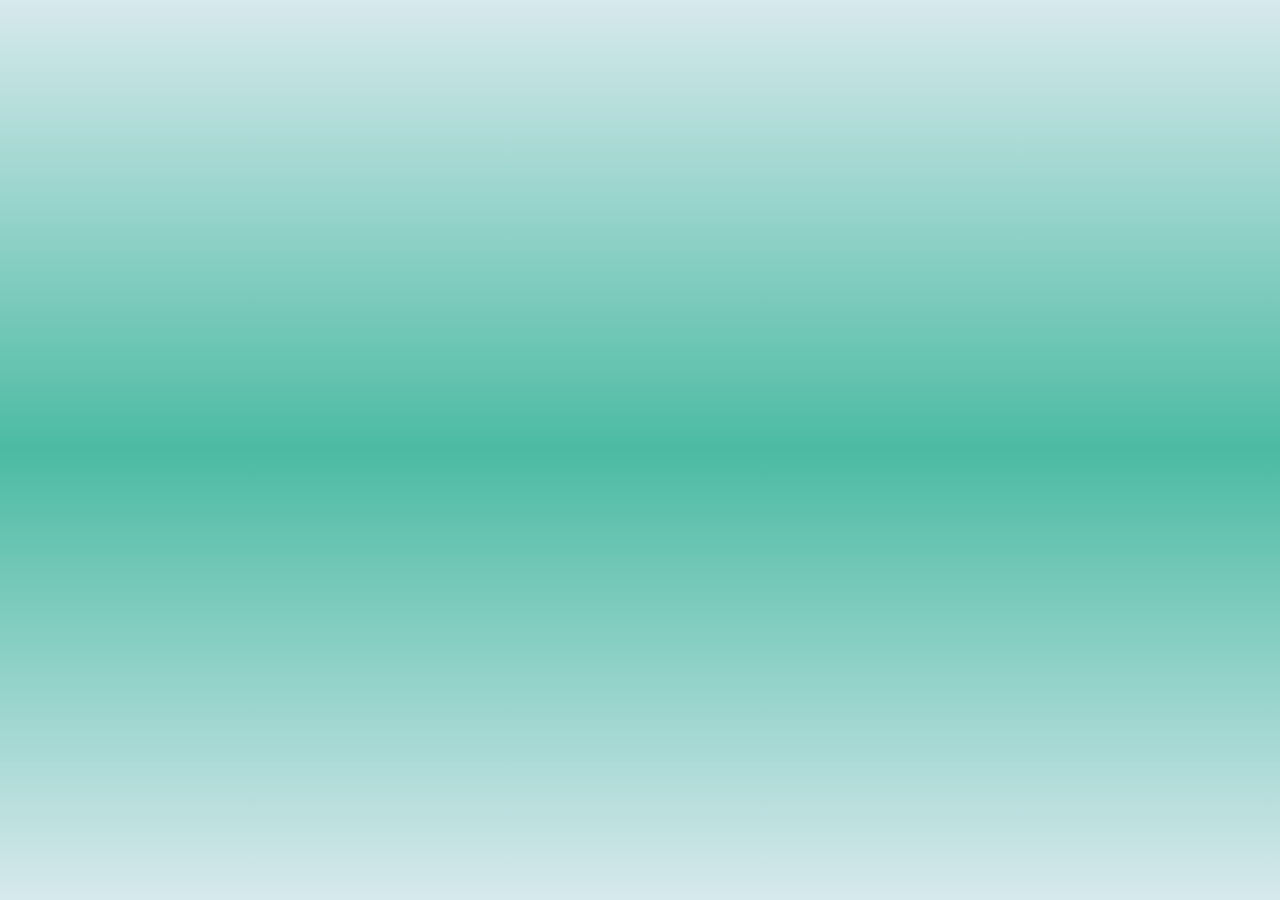
<file: Artigos/artigos.html>
<!DOCTYPE html>
<html lang="pt-br">
<head>
    <meta charset="UTF-8">
    <meta name="viewport" content="width=device-width, initial-scale=1.0">
    <title>Artigos Mente Aberta</title>
    <link rel="stylesheet" href="estilos/estilo.css">
</head>
<body>
    
</body>
</html>
</file>
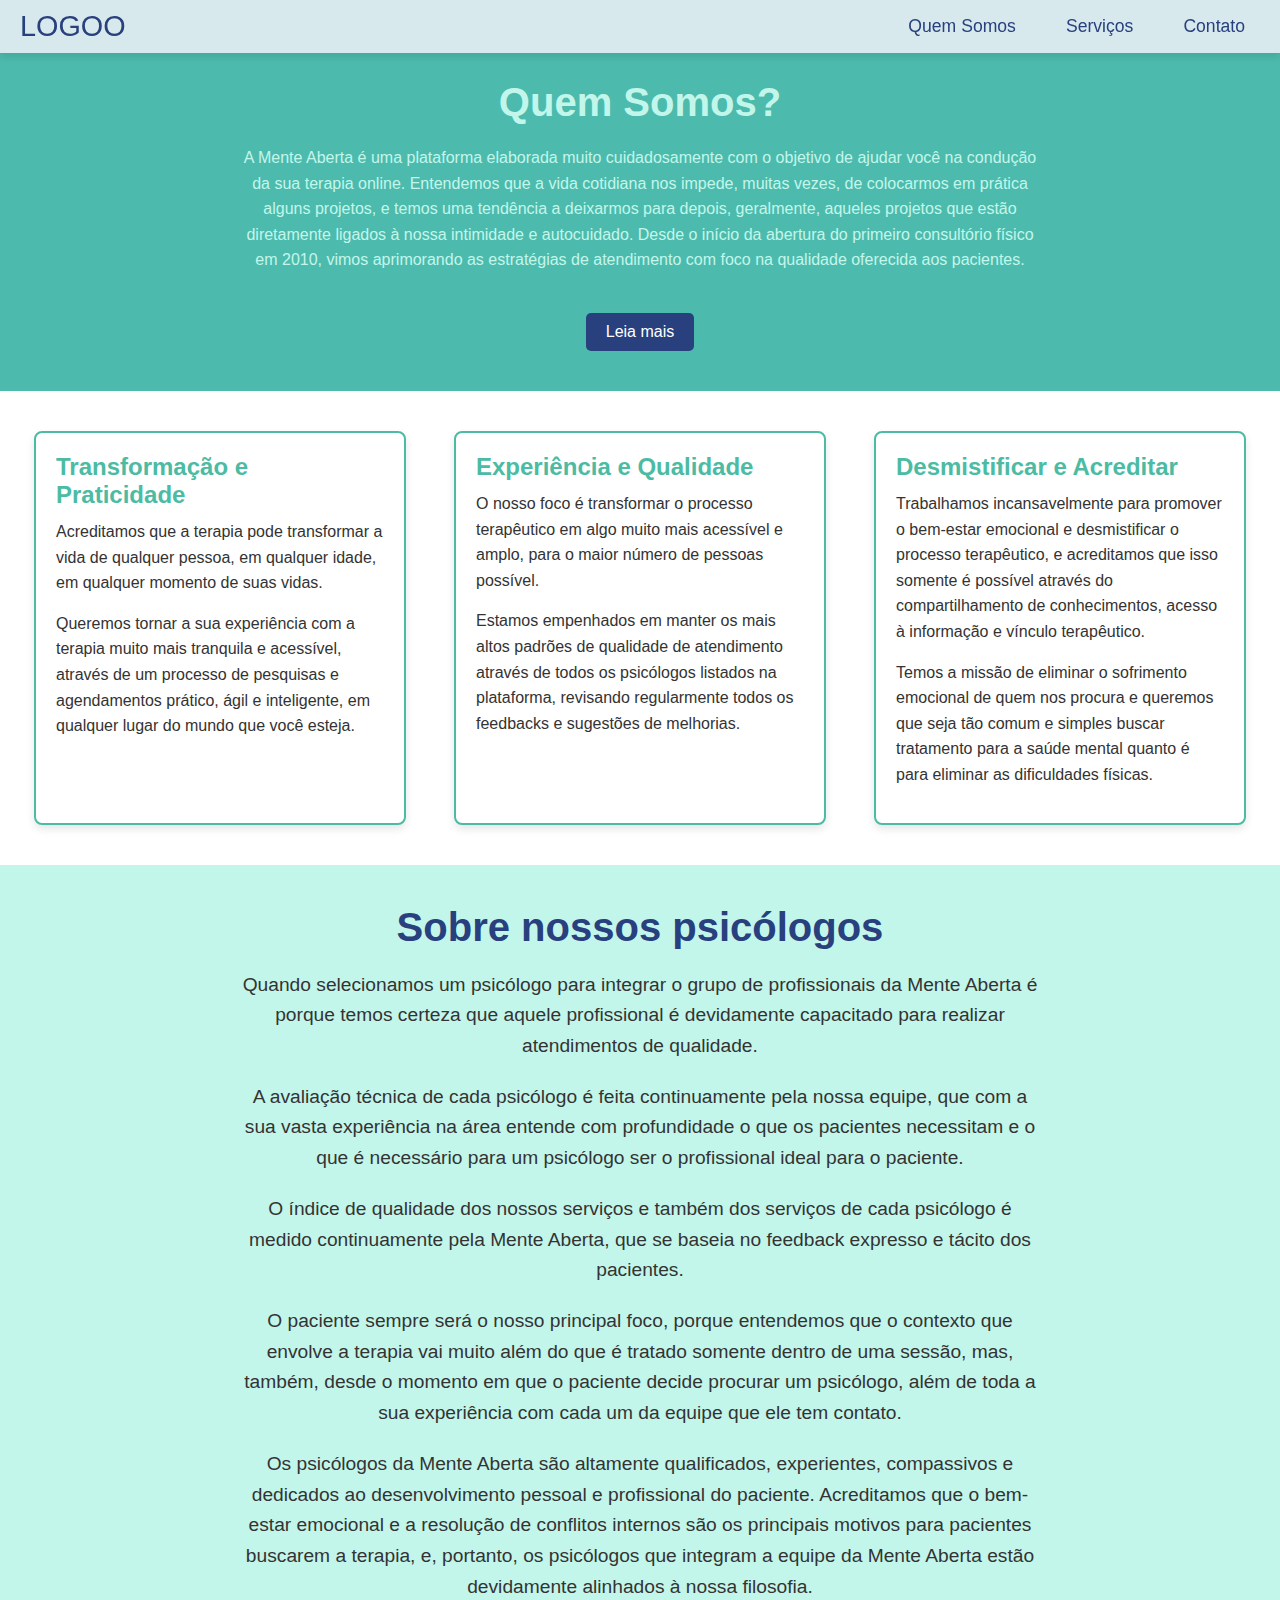
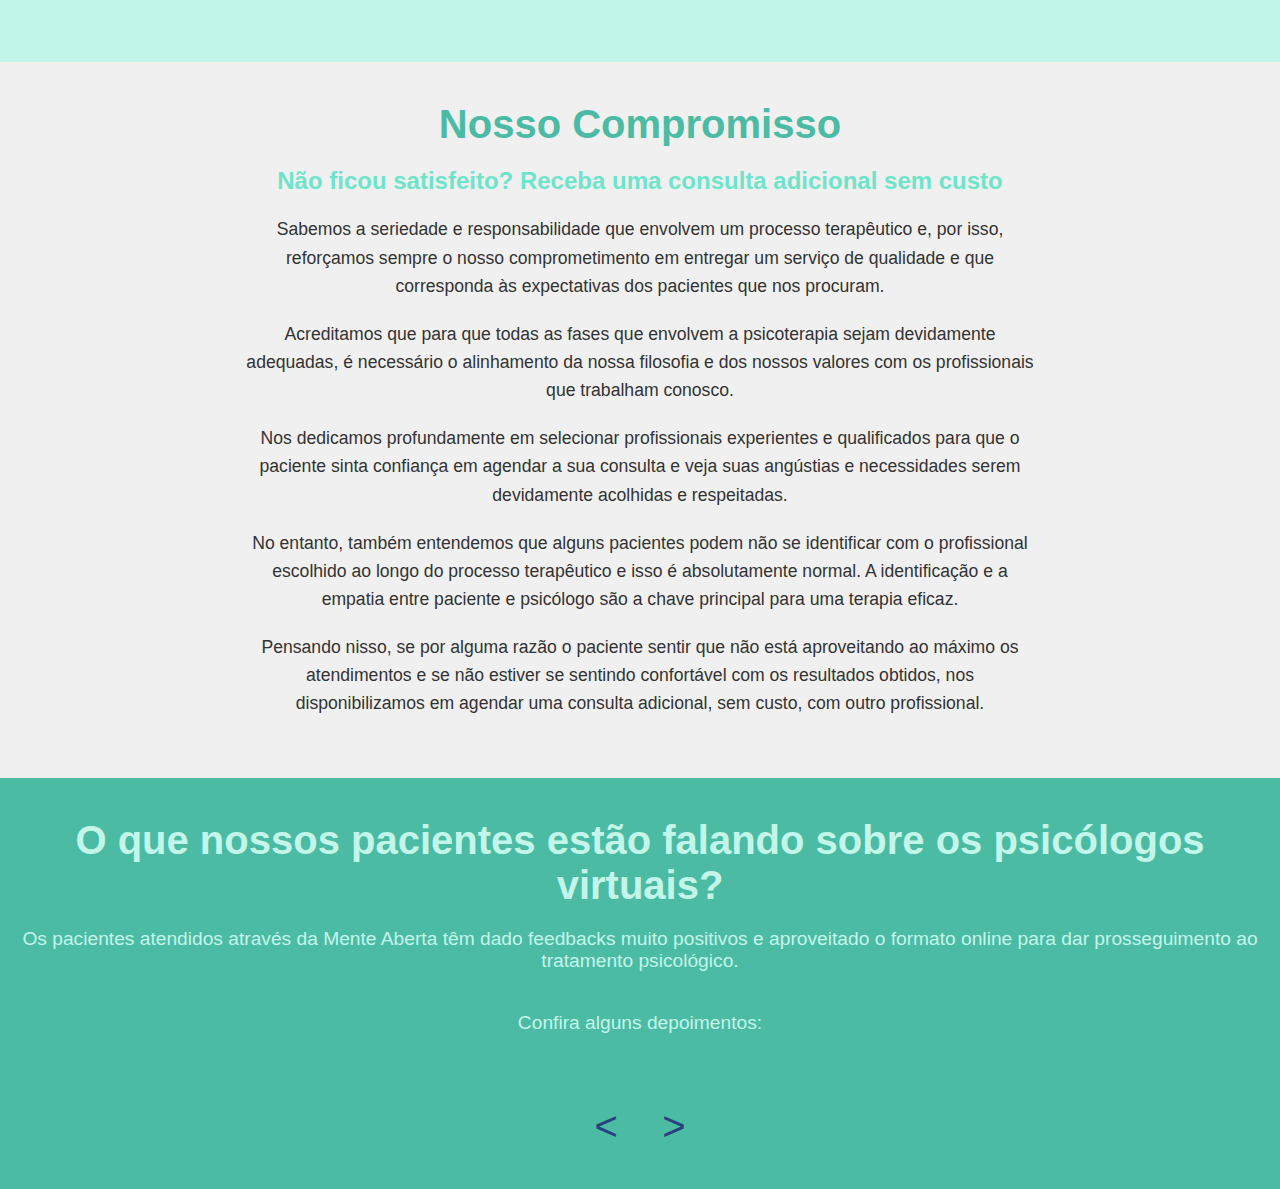
<file: quem/quem.html>
<!DOCTYPE html>
<html lang="pt-br">
<head>
    <meta charset="UTF-8">
    <meta name="viewport" content="width=device-width, initial-scale=1.0">
    <title>Quem Somos</title>
    <link rel="stylesheet" href="style.css">
    <script src="script.js"></script>
</head>
<body>

    <!-- Navbar -->
    <header>
        <nav class="navbar">
            <div class="logo">
                <a href="#">LOGOO</a> <!-- Logo ou nome do site -->
            </div>
            <div class="menu-toggle" id="menuToggle">
                <span class="bar"></span>
                <span class="bar"></span>
                <span class="bar"></span>
            </div>
            <ul class="nav-links" id="navLinks">
                <li><a href="#quem-somos">Quem Somos</a></li>
                <li><a href="#servicos">Serviços</a></li>
                <li><a href="#contato">Contato</a></li>
            </ul>
        </nav>
    </header>

    <!-- Seção Quem Somos -->
    <section class="quem-somos" id="quem-somos">
        <h1>Quem Somos?</h1>
        <p class="texto-intro">
            A Mente Aberta é uma plataforma elaborada muito cuidadosamente com o objetivo de ajudar você na condução da sua terapia online. Entendemos que a vida cotidiana nos impede, muitas vezes, de colocarmos em prática alguns projetos, e temos uma tendência a deixarmos para depois, geralmente, aqueles projetos que estão diretamente ligados à nossa intimidade e autocuidado.

Desde o início da abertura do primeiro consultório físico em 2010, vimos aprimorando as estratégias de atendimento com foco na qualidade oferecida aos pacientes.
        </p>
        <p class="texto-completo">
         E temos como fundamento que essa qualidade precisa acontecer tanto no que é tratado dentro de uma sessão de terapia, quanto no conforto e bem-estar do local em que o paciente é atendido.

            Pensando em tudo isso, sabemos que nada melhor do que o conforto de nossas casas ou de ambientes que nos trazem conforto e privacidade, para nos sentirmos completamente acolhidos e seguros para falarmos sobre as nossas questões mais internas.
            
            Para que isso se torne possível, a Mente Aberta foi pensada para que a sua experiência com a terapia seja de qualidade e, principalmente, que seja no ambiente em que você se sentir mais confortável. A nossa plataforma foi pensada detalhadamente para que você tenha acesso rápido e fácil a todas as informações necessárias, desde a escolha do seu psicólogo até a marcação da sua consulta, nos horários e valores adequados para você.
        </p>
        <button id="leiaMaisBtn">Leia mais</button>
    </section>

    <!-- Cards -->
    <section class="cards">
        <div class="card">
            <h2>Transformação e Praticidade</h2>
            <p>Acreditamos que a terapia pode transformar a vida de qualquer pessoa, em qualquer idade, em qualquer momento de suas vidas.</p>
            <p>Queremos tornar a sua experiência com a terapia muito mais tranquila e acessível, através de um processo de pesquisas e agendamentos prático, ágil e inteligente, em qualquer lugar do mundo que você esteja.</p>
        </div>
        <div class="card">
            <h2>Experiência e Qualidade</h2>
            <p>O nosso foco é transformar o processo terapêutico em algo muito mais acessível e amplo, para o maior número de pessoas possível.</p>
            <p>Estamos empenhados em manter os mais altos padrões de qualidade de atendimento através de todos os psicólogos listados na plataforma, revisando regularmente todos os feedbacks e sugestões de melhorias.</p>
        </div>
        <div class="card">
            <h2>Desmistificar e Acreditar</h2>
            <p>Trabalhamos incansavelmente para promover o bem-estar emocional e desmistificar o processo terapêutico, e acreditamos que isso somente é possível através do compartilhamento de conhecimentos, acesso à informação e vínculo terapêutico.</p>
            <p>Temos a missão de eliminar o sofrimento emocional de quem nos procura e queremos que seja tão comum e simples buscar tratamento para a saúde mental quanto é para eliminar as dificuldades físicas.</p>
        </div>
    </section>

    <script src="script.js"></script>

    <!-- Seção Sobre Nossos Psicólogos -->
<section class="sobre-psicologos" id="sobre-psicologos">
    <h1>Sobre nossos psicólogos</h1>
    <p class="texto-sobre">
        Quando selecionamos um psicólogo para integrar o grupo de profissionais da Mente Aberta é porque temos certeza que aquele profissional é devidamente capacitado para realizar atendimentos de qualidade.
    </p>
    <p class="texto-sobre">
        A avaliação técnica de cada psicólogo é feita continuamente pela nossa equipe, que com a sua vasta experiência na área entende com profundidade o que os pacientes necessitam e o que é necessário para um psicólogo ser o profissional ideal para o paciente.
    </p>
    <p class="texto-sobre">
        O índice de qualidade dos nossos serviços e também dos serviços de cada psicólogo é medido continuamente pela Mente Aberta, que se baseia no feedback expresso e tácito dos pacientes.
    </p>
    <p class="texto-sobre">
        O paciente sempre será o nosso principal foco, porque entendemos que o contexto que envolve a terapia vai muito além do que é tratado somente dentro de uma sessão, mas, também, desde o momento em que o paciente decide procurar um psicólogo, além de toda a sua experiência com cada um da equipe que ele tem contato.
    </p>
    <p class="texto-sobre">
        Os psicólogos da Mente Aberta são altamente qualificados, experientes, compassivos e dedicados ao desenvolvimento pessoal e profissional do paciente. Acreditamos que o bem-estar emocional e a resolução de conflitos internos são os principais motivos para pacientes buscarem a terapia, e, portanto, os psicólogos que integram a equipe da Mente Aberta estão devidamente alinhados à nossa filosofia.
    </p>
</section>

<!-- Seção Nosso Compromisso -->
<section class="nosso-compromisso" id="nosso-compromisso">
    <h1>Nosso Compromisso</h1>
    <p class="destaque">Não ficou satisfeito? Receba uma consulta adicional sem custo</p>
    <p class="texto-compromisso">
        Sabemos a seriedade e responsabilidade que envolvem um processo terapêutico e, por isso, reforçamos sempre o nosso comprometimento em entregar um serviço de qualidade e que corresponda às expectativas dos pacientes que nos procuram.
    </p>
    <p class="texto-compromisso">
        Acreditamos que para que todas as fases que envolvem a psicoterapia sejam devidamente adequadas, é necessário o alinhamento da nossa filosofia e dos nossos valores com os profissionais que trabalham conosco.
    </p>
    <p class="texto-compromisso">
        Nos dedicamos profundamente em selecionar profissionais experientes e qualificados para que o paciente sinta confiança em agendar a sua consulta e veja suas angústias e necessidades serem devidamente acolhidas e respeitadas.
    </p>
    <p class="texto-compromisso">
        No entanto, também entendemos que alguns pacientes podem não se identificar com o profissional escolhido ao longo do processo terapêutico e isso é absolutamente normal. A identificação e a empatia entre paciente e psicólogo são a chave principal para uma terapia eficaz.
    </p>
    <p class="texto-compromisso">
        Pensando nisso, se por alguma razão o paciente sentir que não está aproveitando ao máximo os atendimentos e se não estiver se sentindo confortável com os resultados obtidos, nos disponibilizamos em agendar uma consulta adicional, sem custo, com outro profissional.
    </p>
</section>

<!-- Seção Depoimentos -->
<section class="depoimentos" id="depoimentos">
    <h1>O que nossos pacientes estão falando sobre os psicólogos virtuais?</h1>
    <p>
        Os pacientes atendidos através da Mente Aberta têm dado feedbacks muito positivos e aproveitado o formato online para dar prosseguimento ao tratamento psicológico.
    </p>
    <p>Confira alguns depoimentos:</p>

    <!-- Depoimentos - Contêiner com botão para alternar -->
    <div class="depoimento-container">
        <!-- Comentário 1 -->
        <div class="depoimento" id="depoimento1">
            <div class="stars">&#9733;&#9733;&#9733;&#9733;&#9733;</div>
            <p class="comentario">"Ótimos atendimentos e psicóloga espetacular, irei voltar o mais breve possível."</p>
            <p class="nome">João Silva</p>
        </div>
        <!-- Comentário 2 -->
        <div class="depoimento" id="depoimento2">
            <div class="stars">&#9733;&#9733;&#9733;&#9733;&#9733;</div>
            <p class="comentario">"A terapia online tem sido muito eficaz, me sinto muito mais tranquilo e confiante!"</p>
            <p class="nome">Maria Oliveira</p>
        </div>
        <!-- Comentário 3 -->
        <div class="depoimento" id="depoimento3">
            <div class="stars">&#9733;&#9733;&#9733;&#9733;&#9733;</div>
            <p class="comentario">"Fiquei muito feliz com o progresso, a psicóloga foi super atenciosa e acolhedora."</p>
            <p class="nome">Carlos Pereira</p>
        </div>
        <!-- Comentário 4 -->
        <div class="depoimento" id="depoimento4">
            <div class="stars">&#9733;&#9733;&#9733;&#9733;&#9733;</div>
            <p class="comentario">"O processo terapêutico foi extremamente acolhedor e me ajudou muito!"</p>
            <p class="nome">Luciana Almeida</p>
        </div>
        <!-- Comentário 5 -->
        <div class="depoimento" id="depoimento5">
            <div class="stars">&#9733;&#9733;&#9733;&#9733;&#9733;</div>
            <p class="comentario">"Muito bom! A terapia online é prática e o psicólogo foi muito empático."</p>
            <p class="nome">Fernando Souza</p>
        </div>
        <!-- Comentário 6 -->
        <div class="depoimento" id="depoimento6">
            <div class="stars">&#9733;&#9733;&#9733;&#9733;&#9733;</div>
            <p class="comentario">"Senti um grande alívio e estou muito feliz com o atendimento!"</p>
            <p class="nome">Isabela Costa</p>
        </div>
        <!-- Comentário 7 -->
        <div class="depoimento" id="depoimento7">
            <div class="stars">&#9733;&#9733;&#9733;&#9733;&#9733;</div>
            <p class="comentario">"Excelente! Me senti ouvido e acolhido em todas as etapas."</p>
            <p class="nome">Roberto Ferreira</p>
        </div>
        <!-- Comentário 8 -->
        <div class="depoimento" id="depoimento8">
            <div class="stars">&#9733;&#9733;&#9733;&#9733;&#9733;</div>
            <p class="comentario">"Profissional muito competente e qualificado. Me ajudou a ver a vida de outra forma."</p>
            <p class="nome">Paula Martins</p>
        </div>
        <!-- Comentário 9 -->
        <div class="depoimento" id="depoimento9">
            <div class="stars">&#9733;&#9733;&#9733;&#9733;&#9733;</div>
            <p class="comentario">"A experiência foi ótima, a psicóloga foi muito compreensiva e prestativa."</p>
            <p class="nome">Lucas Ribeiro</p>
        </div>
        <!-- Comentário 10 -->
        <div class="depoimento" id="depoimento10">
            <div class="stars">&#9733;&#9733;&#9733;&#9733;&#9733;</div>
            <p class="comentario">"Foi um atendimento muito eficiente e transformador. Recomendo muito!"</p>
            <p class="nome">Fernanda Santos</p>
        </div>
        <!-- Comentário 11 -->
        <div class="depoimento" id="depoimento11">
            <div class="stars">&#9733;&#9733;&#9733;&#9733;&#9733;</div>
            <p class="comentario">"As consultas foram muito proveitosas e eficazes, aprendi muito sobre mim!"</p>
            <p class="nome">Ricardo Lima</p>
        </div>
        <!-- Comentário 12 -->
        <div class="depoimento" id="depoimento12">
            <div class="stars">&#9733;&#9733;&#9733;&#9733;&#9733;</div>
            <p class="comentario">"Foi uma experiência incrível. Recomendo para quem busca apoio psicológico."</p>
            <p class="nome">Jéssica Rocha</p>
        </div>
        <!-- Comentário 13 -->
        <div class="depoimento" id="depoimento13">
            <div class="stars">&#9733;&#9733;&#9733;&#9733;&#9733;</div>
            <p class="comentario">"O atendimento online foi muito conveniente e a psicóloga foi fantástica!"</p>
            <p class="nome">Thiago Pereira</p>
        </div>
        <!-- Comentário 14 -->
        <div class="depoimento" id="depoimento14">
            <div class="stars">&#9733;&#9733;&#9733;&#9733;&#9733;</div>
            <p class="comentario">"Atendimento excelente e muito útil para quem precisa de apoio psicológico imediato."</p>
            <p class="nome">Patrícia Cardoso</p>
        </div>
        <!-- Comentário 15 -->
        <div class="depoimento" id="depoimento15">
            <div class="stars">&#9733;&#9733;&#9733;&#9733;&#9733;</div>
            <p class="comentario">"A psicóloga foi extremamente empática e me ajudou a superar minhas dificuldades!"</p>
            <p class="nome">Pablo Oliveira</p>
        </div>
    </div>

    <!-- Botões para alternar depoimentos (Sinais de menor e maior fora dos cards) -->
    <div class="depoimento-toggle">
        <span class="toggle-btn" onclick="prevDepoimento()">&lt;</span> <!-- Sinal de menor -->
        <span class="toggle-btn" onclick="nextDepoimento()">&gt;</span> <!-- Sinal de maior -->
    </div>
</section>
</file>
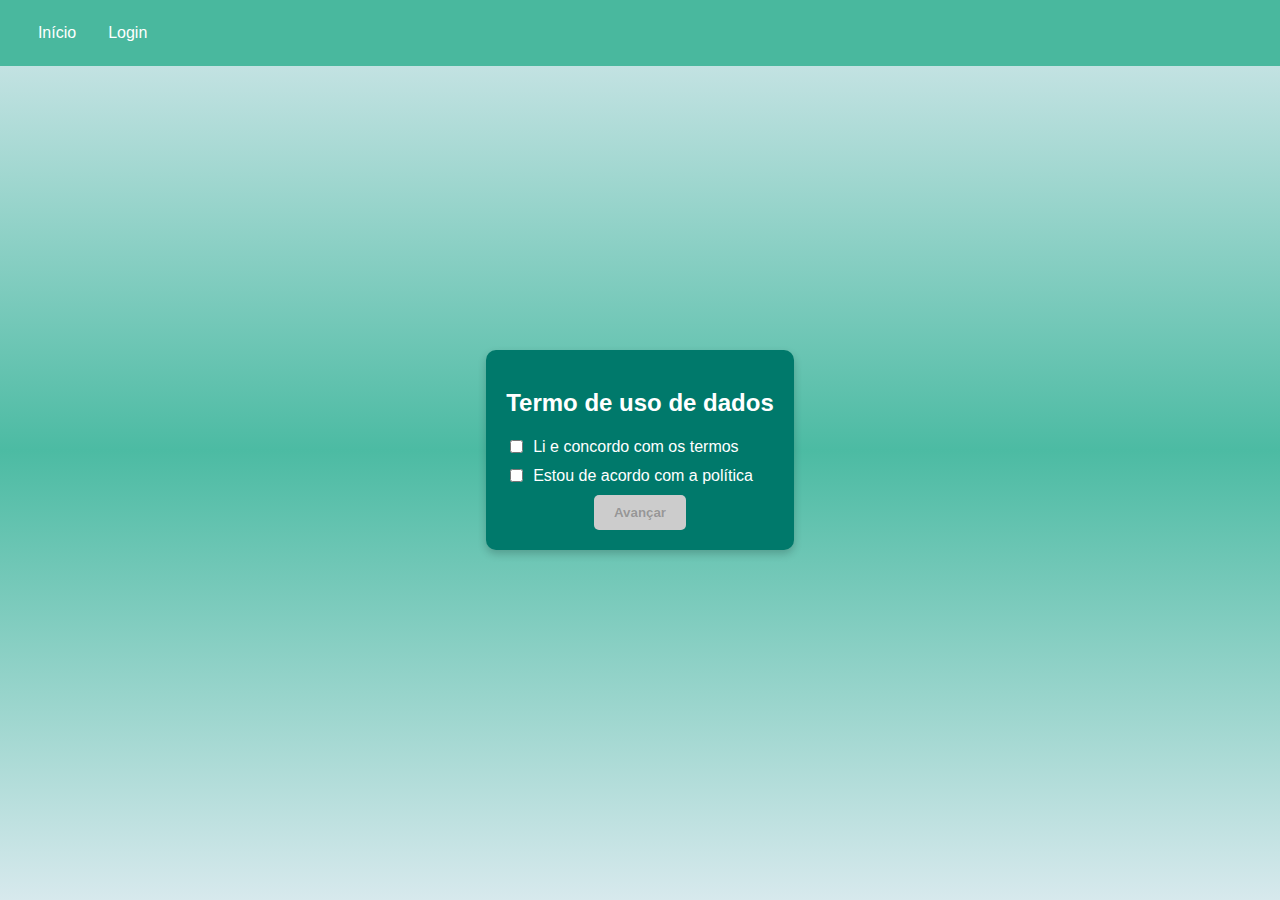
<file: termos/termos.html>
<!DOCTYPE html>
<html lang="pt-br">
<head>
    <meta charset="UTF-8">
    <meta name="viewport" content="width=device-width, initial-scale=1.0">
    <title>Termo de Uso de Dados</title>
    <link rel="stylesheet" href="style.css">
</head>
<body>

    <header>
        <nav>
            <ul>
                <li><a href="index.html"><i class="fas fa-home"></i> Início</a></li>
                <li><a href="Tela de login\login.html">Login</a></li>
            </ul>
        </nav>
    </header>

    <div class="container">
        <h2>Termo de uso de dados</h2>
        <div class="checkbox-container">
            <input type="checkbox" id="termo" />
            <label for="termo">Li e concordo com os termos</label>
        </div>
        <div class="checkbox-container">
            <input type="checkbox" id="politica" />
            <label for="politica">Estou de acordo com a política</label>
        </div>
        <button id="btnAvancar" disabled>Avançar</button>
    </div>
    <script>
        document.addEventListener("DOMContentLoaded", () => {
            const termoCheckbox = document.getElementById("termo");
            const politicaCheckbox = document.getElementById("politica");
            const btnAvancar = document.getElementById("btnAvancar");

            function verificarCheckboxes() {
                btnAvancar.disabled = !(termoCheckbox.checked && politicaCheckbox.checked);
            }

            btnAvancar.addEventListener("click", () => {
                // Redireciona para outra página ao clicar em "Avançar"
                window.location.href = ""; // Coloque o nome da página desejada aqui
            });

            termoCheckbox.addEventListener("change", verificarCheckboxes);
            politicaCheckbox.addEventListener("change", verificarCheckboxes);
        });
    </script>
</body>
</html>
</file>
<file: Artigos/estilos/estilo.css>
body {
    display: flex;
    justify-content: center;
    align-items: center;
    height: 100vh;
    margin: 0;
    font-family: Arial, sans-serif;
    background: linear-gradient(#D7E9ED, #4cbba3, #D7E9ED);
}
</file>
<file: quem/style.css>
* {
    margin: 0;
    padding: 0;
    box-sizing: border-box;
    font-family: Arial, Helvetica, sans-serif;
}

.navbar {
    position: fixed;
    top: 0;
    left: 0;
    width: 100%;
    background-color: #d7e9ed;
    padding: 10px 20px;
    display: flex;
    justify-content: space-between;
    align-items: center;
    z-index: 1000;
    box-shadow: 0 4px 8px rgba(0, 0, 0, 0.1);
}

/* Logo */
.navbar .logo a {
    font-size: 1.8em;
    color: #28407e;
    text-decoration: none;
}

/* Links de navegação */
.nav-links {
    list-style: none;
    display: flex;
    gap: 20px; /* Espaçamento entre os itens */
}

.nav-links li a {
    text-decoration: none;
    color: #28407e;
    font-size: 1.1em;
    padding: 8px 15px;
    transition: background-color 0.3s ease;
}

/* Efeito de hover nos links */
.nav-links li a:hover {
    background-color: #85a2eb; /* Cor mais escura ao passar o mouse */
    border-radius: 5px;
}

.menu-toggle {
    display: none;
    flex-direction: column;
    cursor: pointer;
    gap: 5px;
}

.menu-toggle .bar {
    width: 25px;
    height: 4px;
    background-color: white;
    border-radius: 5px;
}

/* Responsividade */
@media (max-width: 768px) {
    .nav-links {
        position: absolute;
        top: 60px; /* Coloca os links abaixo do navbar */
        right: 0;
        background-color: #499750;
        width: 100%;
        flex-direction: column;
        align-items: center;
        display: none; /* Esconde os links por padrão */
        padding: 20px;
    }

    .nav-links li a {
        padding: 12px;
        font-size: 1.2em;
    }

    /* Mostrar o menu hamburguer */
    .menu-toggle {
        display: flex;
    }

    /* Exibir links ao clicar no menu hamburguer */
    .nav-links.show {
        display: flex;
    }
}

/* Estilos da seção "Quem Somos" */
.quem-somos {
    background:#4cbbad;
    text-align: center;
    margin-top: 40px;
    padding: 40px 20px;
}

.quem-somos h1 {
    color: #C3F6EB;
    font-size: 2.5em;
    margin-bottom: 20px;
}

.texto-intro {
    color: #C3F6EB;
    font-size: 1.0em;
    line-height: 1.6;
    max-width: 800px;
    margin: 0 auto 20px;
}

.texto-completo {
    color: #C3F6EB;
    display: none;
    font-size: 1.0em;
    line-height: 1.6;
    max-width: 800px;
    margin: 0 auto;
    overflow: hidden;
    max-height: 0;
    opacity: 0;
    transition: max-height 0.5s ease-out, opacity 0.5s ease-out;
}

.texto-completo.show {
    display: block;
    max-height: 1000px;
    opacity: 1;
}

/* Botão Leia Mais */
button {
    margin-top: 20px;
    background-color: #28407E;
    color: white;
    padding: 10px 20px;
    border: none;
    border-radius: 5px;
    cursor: pointer;
    font-size: 1em;
}

button:hover {
    background-color: #7282aa;
}

/* Cards Section */
.cards {
    display: flex;
    justify-content: space-around;
    gap: 20px;
    margin: 40px 20px;
    flex-wrap: wrap;
}

.card {
    background-color: #fff;
    border: 2px solid #4cbba3;
    border-radius: 8px;
    padding: 20px;
    width: 30%;
    box-shadow: 0 4px 8px rgba(0, 0, 0, 0.1);
    transition: transform 0.3s ease, box-shadow 0.3s ease;
}

.card:hover {
    transform: translateY(-5px);
    box-shadow:  0 8px 16px rgba(0, 0, 0, 0.2);
}

.card h2 {
    font-size: 1.5em;
    color: #4cbba3;
    margin-bottom: 10px;
}

.card p {
    font-size: 1em;
    line-height: 1.6;
    color: #333;
    margin-bottom: 15px;
}

/* Responsividade para telas menores */
@media (max-width: 768px) {
    .card {
        width: 100%;
    }
}

/* Seção Sobre Nossos Psicólogos */
.sobre-psicologos {
    background-color: #C3F6EB; /* Fundo suave para a seção */
    text-align: center;
    padding: 40px 20px;
}

.sobre-psicologos h1 {
    font-size: 2.5em;
    margin-bottom: 20px;
    color: #28407E; /* Cor diferente para o título */
}

.texto-sobre {
    font-size: 1.2em;
    line-height: 1.6;
    max-width: 800px;
    margin: 0 auto 20px;
    color: #333; /* Cor padrão para o texto */
}

/* Seção Nosso Compromisso */
.nosso-compromisso {
    background-color: #f0f0f0; /* Fundo suave de rosa claro */
    text-align: center;
    padding: 40px 20px;
}

.nosso-compromisso h1 {
    font-size: 2.5em;
    margin-bottom: 20px;
    color: #4cbba3; /* Cor do título */
}

.destaque {
    font-size: 1.5em;
    font-weight: bold;
    color: #6ee4ca; /* Cor diferenciada para o destaque */
    font-family: sans-serif; /* Fonte diferente para destacar */
    margin-bottom: 20px;
}

.texto-compromisso {
    font-size: 1.1em;
    line-height: 1.6;
    max-width: 800px;
    margin: 0 auto 20px;
    color: #333; /* Cor padrão para o texto */
}

/* Seção Depoimentos */
.depoimentos {
    background-color: #4cbba3; /* Fundo suave */
    text-align: center;
    padding: 40px 20px;
}

.depoimentos h1 {
    font-size: 2.5em;
    margin-bottom: 20px;
    color: #C3F6EB; /* Cor do título */
}

.depoimentos p {
    font-size: 1.2em;
    color: #C3F6EB;
    margin-bottom: 40px;
}

.depoimento-container {
    display: flex;
    justify-content: center;
    align-items: center;
    flex-wrap: wrap;
    gap: 20px;
    position: relative;
}

/* Depoimentos individuais */
.depoimento {
    display: none;
    width: 300px;
    background-color: #f0f0f0;
    padding: 20px;
    border-radius: 8px;
    box-shadow: 0 4px 8px rgba(0, 0, 0, 0.1);
    margin-bottom: 20px;
}

.depoimento .stars {
    color: #ffcc00;
    font-size: 1.5em;
    margin-bottom: 10px;
}

.depoimento .comentario {
    font-size: 1.2em;
    line-height: 1.5;
    color: #555;
    margin-bottom: 15px;
    height: 120px; 
    overflow-y: auto; 
}

.depoimento .nome {
    font-size: 1em;
    color: #777;
    margin-top: 10px;
}

/* Botões de alternância abaixo dos depoimentos */
.depoimento-toggle {
    margin-top: 30px;
}

.toggle-btn {
    font-size: 2.5em;
    color: #28407E;
    cursor: pointer;
    margin: 0 20px;
}

.toggle-btn:hover {
    color: #3d5697; 
}

.depoimento.active {
    display: block;
}

/* style.css */

/* style.css */

/* Seção Nossa Equipe */
.nossa-equipe {
    background-color: #f1f1f1; /* Fundo suave */
    text-align: center;
    padding: 60px 20px;
}

.nossa-equipe h1 {
    font-size: 2.5em;
    margin-bottom: 40px;
    color: #4cbba3; /* Cor do título */
}

/* Contêiner dos cards da equipe */
.equipe-container {
    display: flex;
    justify-content: center;
    gap: 40px;
    flex-wrap: wrap;
    margin-top: 20px; /* Espaço entre o título e os cards */
}

/* Card individual */
.equipe-card {
    background-color: white;
    width: 250px;
    padding: 30px;
    border-radius: 8px;
    box-shadow: 0 4px 10px rgba(0, 0, 0, 0.1);
    text-align: left;
    transition: transform 0.3s ease;
}

/* Removendo o efeito de deslizar */
.equipe-card:hover {
    transform: none; /* Desabilita o efeito de hover */
}

/* Título do card */
.card-title {
    font-size: 1.6em;
    font-weight: bold;
    color: #36a089;
    margin-bottom: 15px;
}

/* Descrição do card */
.card-description {
    font-size: 1.0em;
    color: #666;
    line-height: 1.6;
}
</file>
<file: termos/style.css>
body {
    display: flex;
    justify-content: center;
    align-items: center;
    height: 100vh;
    margin: 0;
    font-family: Arial, sans-serif;
    background: linear-gradient(#D7E9ED, #4cbba3, #D7E9ED);
}

header {
    background-color: #49b89e;
    color: #fff;
    padding: 10px 20px;
    position: fixed; /* Fixa o cabeçalho no topo da janela */
    width: 100%; /* Ocupa toda a largura */
    top: 0; /* Fica no topo da janela */
    z-index: 1000; /* Garante que fique acima de outros elementos */
  }
  
  nav ul {
    list-style-type: none;
    margin: 0;
    padding: 0;
    overflow: hidden;
  }
  
  nav ul li {
    float: left;
  }
  
  nav ul li a {
    display: block;
    color: white;
    text-align: center;
    padding: 14px 16px;
    text-decoration: none;
  }
  
  nav ul li a:hover {
    background-color: #388E7A;
  }
  
  /* Ícone de casa */
  .fa-home:before {
    content: "\f015"; 
    font-family: "Font Awesome 5 Free"; 
    margin-right: 5px;
  }

.container {
    text-align: center;
    background-color:#00796b;
    padding: 20px;
    border-radius: 10px;
    box-shadow: 0 4px 8px rgba(0, 0, 0, 0.2);
}

h2 {
    color: #ffffff;
    margin-bottom: 20px;
}

.checkbox-container {
    display: flex;
    align-items: center;
    margin-bottom: 10px;
}

input[type="checkbox"] {
    margin-right: 10px;
}

label {
    color: #ffffff;
}

button {
    padding: 10px 20px;
    background-color: #cfeef5;
    border: none;
    border-radius: 5px;
    cursor: pointer;
    font-weight: bold;
}

button:hover{
    background-color: #82ffe2;
}

button:disabled {
    background-color: #cccccc;
    cursor: not-allowed;
}
</file>
